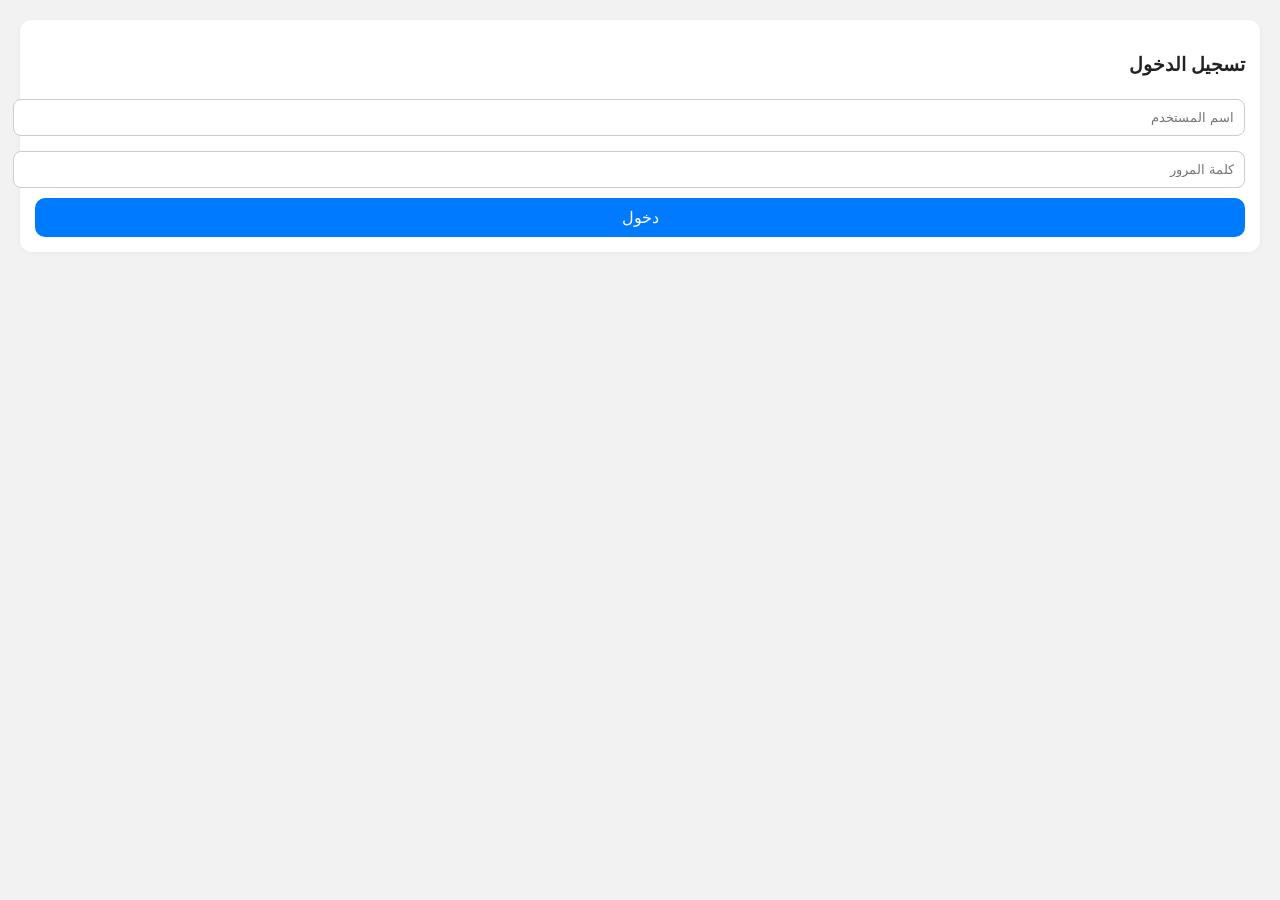
<file: index.html>
<!DOCTYPE html>
<html lang="ar" dir="rtl">
<head>
  <meta charset="UTF-8" />
  <meta name="viewport" content="width=device-width, initial-scale=1.0"/>
  <title>محفظتي</title>
  <style>
    body {
      margin: 0;
      font-family: Tahoma, sans-serif;
      background-color: #f2f2f2;
      color: #222;
    }
    .page {
      display: none;
      padding: 20px;
    }
    .active-tab {
      color: #007aff;
      font-weight: bold;
    }
    .bottom-tabs {
      position: fixed;
      bottom: 0;
      width: 100%;
      background: #fff;
      display: flex;
      justify-content: space-around;
      border-top: 1px solid #ddd;
    }
    .tab-button {
      padding: 10px;
      flex: 1;
      text-align: center;
      cursor: pointer;
    }
    .section {
      background: white;
      padding: 15px;
      margin-bottom: 15px;
      border-radius: 12px;
      box-shadow: 0 1px 5px rgba(0,0,0,0.05);
    }
    .input {
      width: 100%;
      padding: 10px;
      margin-top: 5px;
      margin-bottom: 10px;
      border: 1px solid #ccc;
      border-radius: 8px;
    }
    .btn {
      background-color: #007aff;
      color: white;
      padding: 10px;
      width: 100%;
      border: none;
      border-radius: 10px;
      font-size: 16px;
      cursor: pointer;
    }
    .transfer-item {
      padding: 10px;
      border-bottom: 1px solid #eee;
    }
  </style>
</head>
<body>

  <!-- صفحة تسجيل الدخول -->
  <div id="page-login" class="page" style="display:block;">
    <div class="section">
      <h3>تسجيل الدخول</h3>
      <input id="login-username" class="input" placeholder="اسم المستخدم" />
      <input id="login-password" class="input" type="password" placeholder="كلمة المرور" />
      <button class="btn" id="login-btn">دخول</button>
    </div>
  </div>

  <!-- صفحة الرئيسية -->
  <div id="page-home" class="page">
    <div class="section">
      <h3>مرحباً، <span id="username">...</span></h3>
      <p>الرصيد: <strong id="balance">0.00 USDT</strong></p>
    </div>
    <div class="section">
      <h4>إرسال أموال</h4>
      <input id="send-address" class="input" placeholder="عنوان المستلم" />
      <input id="send-amount" class="input" placeholder="المبلغ (USDT)" type="number" />
      <button class="btn" id="send-btn">إرسال</button>
    </div>
  </div>

  <!-- صفحة الأصول -->
  <div id="page-assets" class="page">
    <div class="section">
      <h3>أصولي</h3>
      <ul>
        <li>USDT - 120.50</li>
        <li>TRX - 300</li>
        <li>USDD - 50</li>
      </ul>
    </div>
  </div>

  <!-- سجل التحويلات -->
  <div id="page-transfers" class="page">
    <div class="section">
      <h3>سجل التحويلات</h3>
      <div id="transfer-log"></div>
    </div>
  </div>

  <!-- حسابي -->
  <div id="page-profile" class="page">
    <div class="section">
      <h3>معلومات الحساب</h3>
      <p>الاسم: <span id="username-profile">...</span></p>
      <p>العنوان: T9xA...zW7</p>
      <p>الرصيد: <span id="balance-profile">0.00 USDT</span></p>
      <button class="btn" onclick="logout()">تسجيل الخروج</button>
    </div>
  </div>

  <!-- التبويبات -->
  <div class="bottom-tabs" id="bottom-tabs" style="display:none;">
    <div class="tab-button active-tab" data-target="home">الرئيسية</div>
    <div class="tab-button" data-target="assets">الأصول</div>
    <div class="tab-button" data-target="transfers">التحويلات</div>
    <div class="tab-button" data-target="profile">حسابي</div>
  </div>

  <!-- سكربت التفاعل -->
  <script>
    document.addEventListener("DOMContentLoaded", () => {
      const pages = ["home", "assets", "transfers", "profile"];
      const tabs = document.querySelectorAll(".tab-button");

      function showPage(page) {
        [...document.querySelectorAll(".page")].forEach(p => p.style.display = "none");
        document.getElementById("page-" + page).style.display = "block";
      }

      function checkLogin() {
        const username = localStorage.getItem("username");
        if (username) {
          showPage("home");
          document.getElementById("bottom-tabs").style.display = "flex";
          updateUserInfo();
          renderTransfers();
        } else {
          showPage("login");
        }
      }

      tabs.forEach(tab => {
        tab.addEventListener("click", () => {
          const target = tab.dataset.target;
          showPage(target);
          tabs.forEach(t => t.classList.remove("active-tab"));
          tab.classList.add("active-tab");
        });
      });

      document.getElementById("login-btn").addEventListener("click", () => {
        const username = document.getElementById("login-username").value;
        const password = document.getElementById("login-password").value;
        if (username && password.length >= 3) {
          localStorage.setItem("username", username);
          localStorage.setItem("balance", "100.00 USDT");
          checkLogin();
        } else {
          alert("يرجى إدخال اسم وكلمة مرور صحيحة");
        }
      });

      function updateUserInfo() {
        const username = localStorage.getItem("username") || "User";
        const balance = localStorage.getItem("balance") || "0.00 USDT";
        document.querySelectorAll("#username").forEach(e => e.textContent = username);
        document.querySelector("#username-profile").textContent = username;
        document.querySelectorAll("#balance").forEach(e => e.textContent = balance);
        document.querySelector("#balance-profile").textContent = balance;
      }

      document.getElementById("send-btn").addEventListener("click", () => {
        const address = document.getElementById("send-address").value;
        const amount = document.getElementById("send-amount").value;
        if (address && amount) {
          alert(`تم إرسال ${amount} إلى ${address}`);
          logTransfer("out", amount, address);
        } else {
          alert("يرجى تعبئة العنوان والمبلغ");
        }
      });

      function logTransfer(type, amount, address) {
        const now = new Date().toLocaleString();
        const transfers = JSON.parse(localStorage.getItem("transfers") || "[]");
        transfers.unshift({ type, amount, address, date: now });
        localStorage.setItem("transfers", JSON.stringify(transfers));
        renderTransfers();
      }

      function renderTransfers() {
        const log = document.getElementById("transfer-log");
        log.innerHTML = "";
        const transfers = JSON.parse(localStorage.getItem("transfers") || "[]");
        transfers.forEach(t => {
          const item = document.createElement("div");
          item.className = "transfer-item";
          item.innerHTML = `
            <strong>${t.type === "out" ? "أرسلت" : "استقبلت"} ${t.amount} USDT</strong><br/>
            <small>${t.date}</small><br/>
            <small>إلى/من: ${t.address}</small>
          `;
          log.appendChild(item);
        });
      }

      window.logout = () => {
        localStorage.clear();
        location.reload();
      };

      checkLogin();
    });
  </script>
</body>
    </html>
</file>
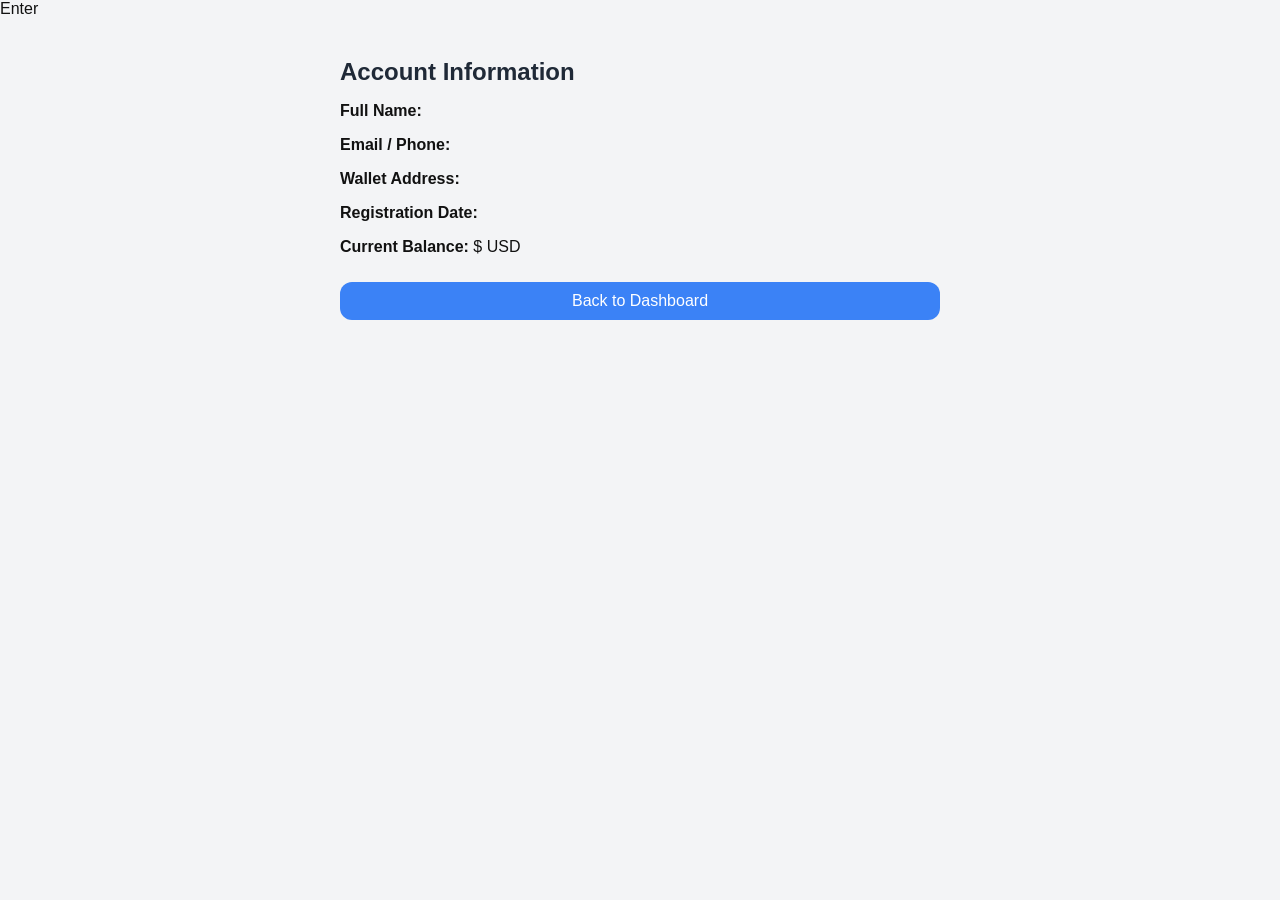
<file: account.html>
Enter<!DOCTYPE html>
<html lang="en">
<head>
  <meta charset="UTF-8">
  <title>My Account</title>
  <meta name="viewport" content="width=device-width, initial-scale=1">
  <link rel="stylesheet" href="style.css">
</head>
<body>
  <div class="account-container">
    <h2>Account Information</h2>
    <p><strong>Full Name:</strong> <span id="fullName"></span></p>
    <p><strong>Email / Phone:</strong> <span id="userID"></span></p>
    <p><strong>Wallet Address:</strong> <span id="walletAddress"></span></p>
    <p><strong>Registration Date:</strong> <span id="regDate"></span></p>
    <p><strong>Current Balance:</strong> $<span id="balance"></span> USD</p>

    <button onclick="goBack()">Back to Dashboard</button>
  </div>

  <script>
    const email = new URLSearchParams(window.location.search).get('user');
    const user = JSON.parse(localStorage.getItem(email));

    document.getElementById('fullName').textContent = user.fullname;
    document.getElementById('userID').textContent = user.email;
    document.getElementById('walletAddress').textContent = user.wallet;
    document.getElementById('regDate').textContent = user.registered;
    document.getElementById('balance').textContent = user.balance.toFixed(2);

    function goBack() {
      window.location.href = `dashboard.html?user=${email}`;
    }
  </script>
</body>
</html>
</file>
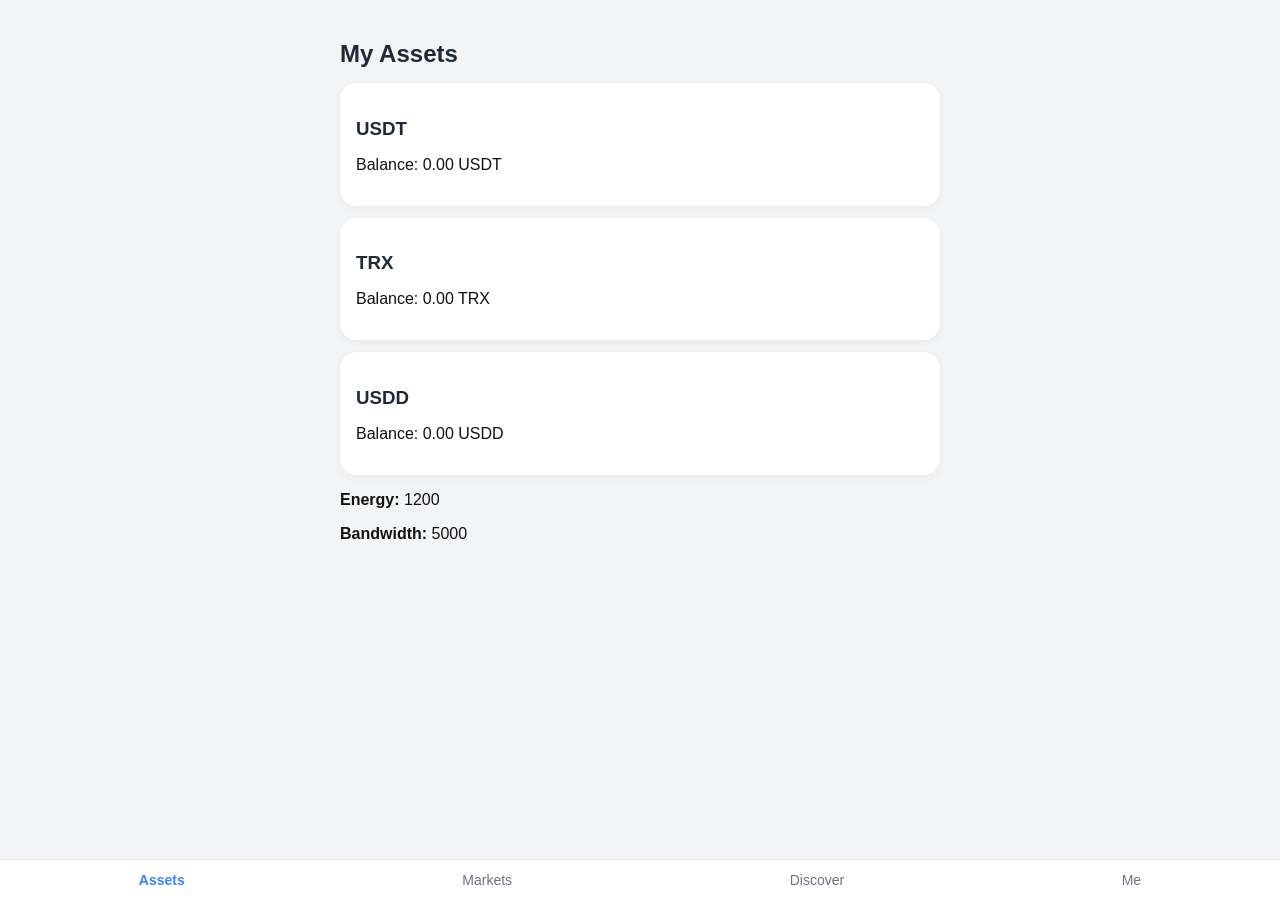
<file: assets.html>
<!DOCTYPE html>
<html lang="en">
<head>
  <meta charset="UTF-8">
  <title>My Assets</title>
  <meta name="viewport" content="width=device-width, initial-scale=1">
  <link rel="stylesheet" href="style.css">
</head>
<body>
  <div class="assets-container">
    <h2>My Assets</h2>

    <div class="asset-card">
      <h3>USDT</h3>
      <p>Balance: <span id="usdtBalance">0.00</span> USDT</p>
    </div>

    <div class="asset-card">
      <h3>TRX</h3>
      <p>Balance: <span id="trxBalance">0.00</span> TRX</p>
    </div>

    <div class="asset-card">
      <h3>USDD</h3>
      <p>Balance: <span id="usddBalance">0.00</span> USDD</p>
    </div>

    <div class="asset-info">
      <p><strong>Energy:</strong> <span id="energy">1200</span></p>
      <p><strong>Bandwidth:</strong> <span id="bandwidth">5000</span></p>
    </div>

    <div class="bottom-nav">
      <a href="assets.html" class="active">Assets</a>
      <a href="markets.html">Markets</a>
      <a href="discover.html">Discover</a>
      <a href="account.html?user=" id="meTab">Me</a>
    </div>
  </div>

  <script>
    const email = new URLSearchParams(window.location.search).get('user');
    const user = JSON.parse(localStorage.getItem(email));

    // محاكاة رصيد العملة (يمكن تطويره لاحقًا)
    document.getElementById('usdtBalance').textContent = (user.balance || 0).toFixed(2);
    document.getElementById('trxBalance').textContent = ((user.balance || 0) / 10).toFixed(2);
    document.getElementById('usddBalance').textContent = ((user.balance || 0) / 5).toFixed(2);

    document.getElementById('meTab').href = `account.html?user=${email}`;
  </script>
</body>
</html>
</file>
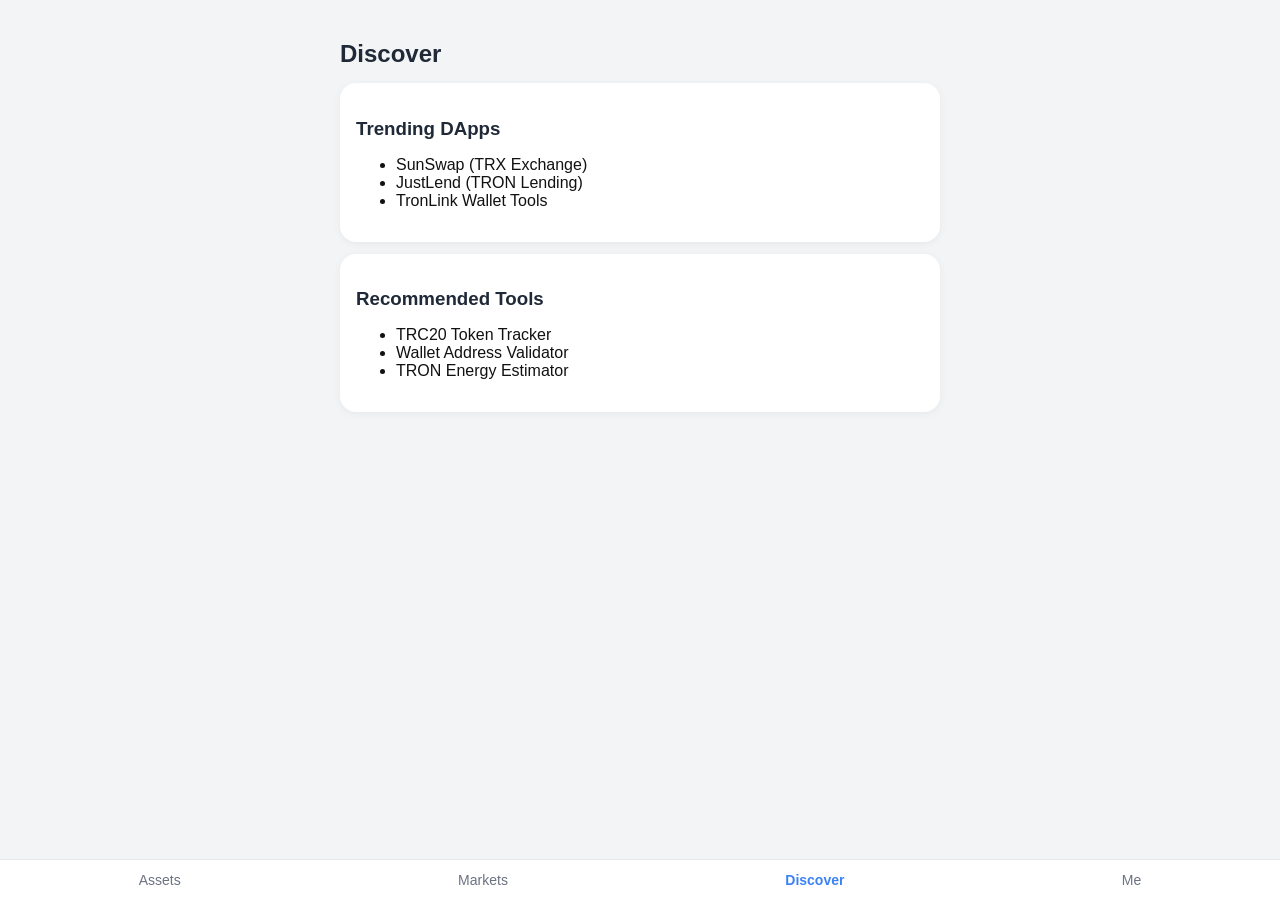
<file: discover.html>
<!DOCTYPE html>
<html lang="en">
<head>
  <meta charset="UTF-8">
  <title>Discover</title>
  <meta name="viewport" content="width=device-width, initial-scale=1">
  <link rel="stylesheet" href="style.css">
</head>
<body>
  <div class="discover-container">
    <h2>Discover</h2>

    <div class="discover-section">
      <h3>Trending DApps</h3>
      <ul>
        <li>SunSwap (TRX Exchange)</li>
        <li>JustLend (TRON Lending)</li>
        <li>TronLink Wallet Tools</li>
      </ul>
    </div>

    <div class="discover-section">
      <h3>Recommended Tools</h3>
      <ul>
        <li>TRC20 Token Tracker</li>
        <li>Wallet Address Validator</li>
        <li>TRON Energy Estimator</li>
      </ul>
    </div>

    <div class="bottom-nav">
      <a href="assets.html">Assets</a>
      <a href="markets.html">Markets</a>
      <a href="discover.html" class="active">Discover</a>
      <a href="account.html?user=" id="meTab">Me</a>
    </div>
  </div>

  <script>
    const email = new URLSearchParams(window.location.search).get('user');
    document.getElementById('meTab').href = `account.html?user=${email}`;
  </script>
</body>
</html>
</file>
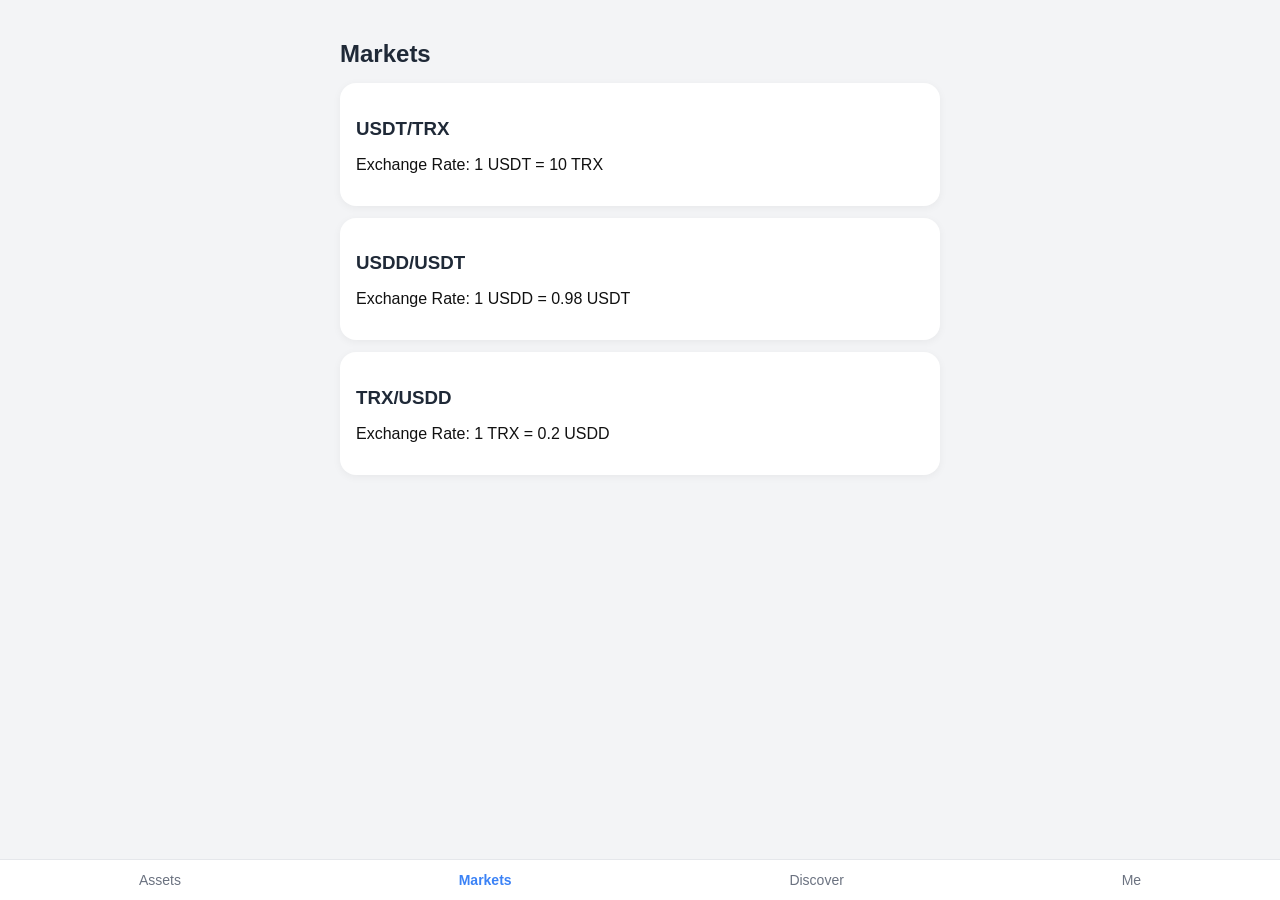
<file: markets.html>
<!DOCTYPE html>
<html lang="en">
<head>
  <meta charset="UTF-8">
  <title>Markets</title>
  <meta name="viewport" content="width=device-width, initial-scale=1">
  <link rel="stylesheet" href="style.css">
</head>
<body>
  <div class="markets-container">
    <h2>Markets</h2>

    <div class="market-item">
      <h3>USDT/TRX</h3>
      <p>Exchange Rate: 1 USDT = 10 TRX</p>
    </div>

    <div class="market-item">
      <h3>USDD/USDT</h3>
      <p>Exchange Rate: 1 USDD = 0.98 USDT</p>
    </div>

    <div class="market-item">
      <h3>TRX/USDD</h3>
      <p>Exchange Rate: 1 TRX = 0.2 USDD</p>
    </div>

    <div class="bottom-nav">
      <a href="assets.html">Assets</a>
      <a href="markets.html" class="active">Markets</a>
      <a href="discover.html">Discover</a>
      <a href="account.html?user=" id="meTab">Me</a>
    </div>
  </div>

  <script>
    const email = new URLSearchParams(window.location.search).get('user');
    document.getElementById('meTab').href = `account.html?user=${email}`;
  </script>
</body>
</html>
</file>
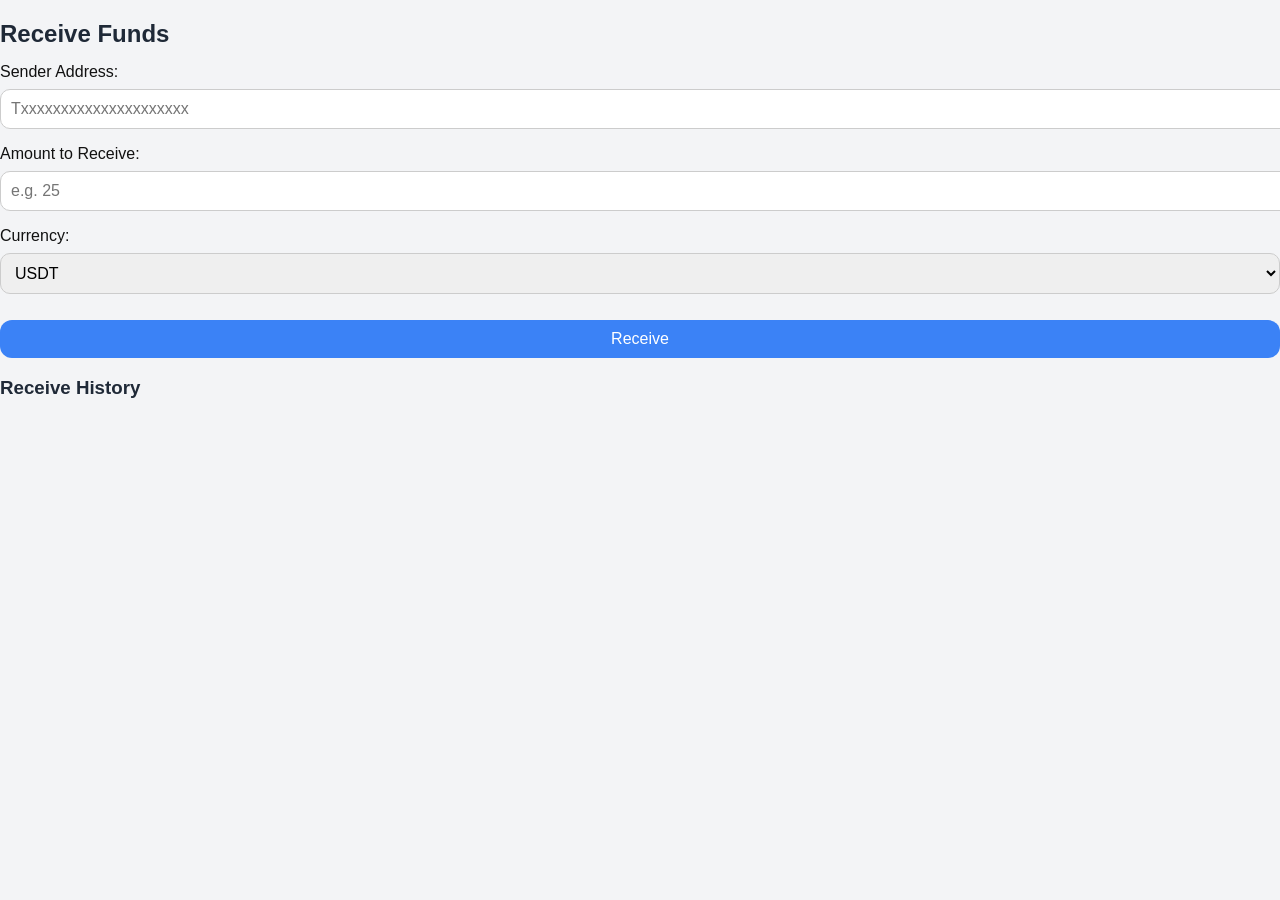
<file: receive.html>
<!DOCTYPE html>
<html lang="en">
<head>
  <meta charset="UTF-8">
  <title>Receive Funds</title>
  <meta name="viewport" content="width=device-width, initial-scale=1">
  <link rel="stylesheet" href="style.css">
</head>
<body>
  <div class="form-container">
    <h2>Receive Funds</h2>

    <label for="sender">Sender Address:</label>
    <input type="text" id="sender" placeholder="Txxxxxxxxxxxxxxxxxxxxx" required>

    <label for="receiveAmount">Amount to Receive:</label>
    <input type="number" id="receiveAmount" placeholder="e.g. 25" required>

    <label for="currency">Currency:</label>
    <select id="currency">
      <option value="USDT">USDT</option>
      <option value="TRX">TRX</option>
      <option value="USDD">USDD</option>
    </select>

    <button onclick="receiveFunds()">Receive</button>

    <h3>Receive History</h3>
    <ul id="receiveList"></ul>
  </div>

  <script>
    const email = new URLSearchParams(window.location.search).get('user');
    const user = JSON.parse(localStorage.getItem(email));

    function receiveFunds() {
      const sender = document.getElementById('sender').value.trim();
      const amount = parseFloat(document.getElementById('receiveAmount').value);
      const currency = document.getElementById('currency').value;

      if (!sender || isNaN(amount) || amount <= 0) {
        alert("Please enter valid sender and amount.");
        return;
      }

      // تحديث الرصيد
      user.balance += amount;
      localStorage.setItem(email, JSON.stringify(user));

      // سجل الاستلام
      const receives = JSON.parse(localStorage.getItem(email + "_receives") || "[]");
      receives.push({
        from: sender,
        amount: amount,
        currency: currency,
        date: new Date().toLocaleString()
      });
      localStorage.setItem(email + "_receives", JSON.stringify(receives));

      alert(`تم إيداع مبلغ ${amount} ${currency} إلى حسابك بنجاح!`);
      window.location.reload();
    }

    function loadReceives() {
      const receives = JSON.parse(localStorage.getItem(email + "_receives") || "[]");
      const list = document.getElementById('receiveList');
      list.innerHTML = "";
      receives.forEach(r => {
        const li = document.createElement('li');
        li.textContent = `From: ${r.from}, Amount: ${r.amount} ${r.currency}, Date: ${r.date}`;
        list.appendChild(li);
      });
    }

    loadReceives();
  </script>
</body>
</html>
</file>
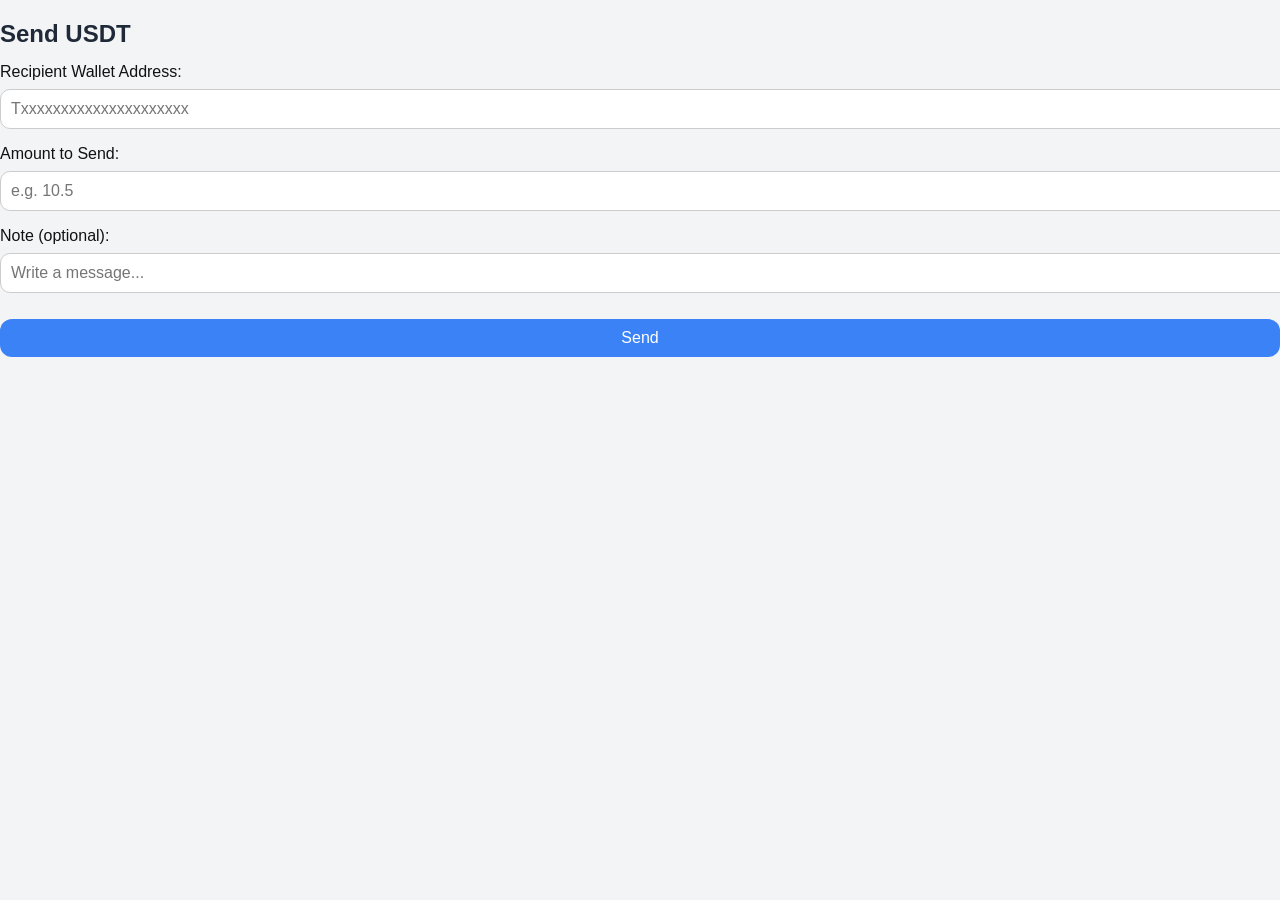
<file: send.html>
<!DOCTYPE html>
<html lang="en">
<head>
  <meta charset="UTF-8">
  <title>Send USDT</title>
  <meta name="viewport" content="width=device-width, initial-scale=1">
  <link rel="stylesheet" href="style.css">
</head>
<body>
  <div class="form-container">
    <h2>Send USDT</h2>

    <label for="receiver">Recipient Wallet Address:</label>
    <input type="text" id="receiver" placeholder="Txxxxxxxxxxxxxxxxxxxxx" required>

    <label for="amount">Amount to Send:</label>
    <input type="number" id="amount" placeholder="e.g. 10.5" required>

    <label for="note">Note (optional):</label>
    <input type="text" id="note" placeholder="Write a message...">

    <button onclick="sendMoney()">Send</button>
  </div>

  <script>
    function getUserEmail() {
      const params = new URLSearchParams(window.location.search);
      return params.get('user');
    }

    function sendMoney() {
      const senderEmail = getUserEmail();
      const sender = JSON.parse(localStorage.getItem(senderEmail));
      const receiverAddress = document.getElementById('receiver').value.trim();
      const amount = parseFloat(document.getElementById('amount').value);
      const note = document.getElementById('note').value;

      if (!receiverAddress || isNaN(amount) || amount <= 0) {
        alert("Please enter valid recipient and amount.");
        return;
      }

      if (sender.balance < amount) {
        alert("Insufficient balance.");
        return;
      }

      // حفظ سجل التحويل في localStorage
      const transfers = JSON.parse(localStorage.getItem(senderEmail + "_transfers") || "[]");
      transfers.push({
        to: receiverAddress,
        amount: amount,
        note: note,
        date: new Date().toLocaleString()
      });
      localStorage.setItem(senderEmail + "_transfers", JSON.stringify(transfers));

      // خصم الرصيد من المرسل
      sender.balance -= amount;
      localStorage.setItem(senderEmail, JSON.stringify(sender));

      alert("Transfer successful!");
      window.location.href = `dashboard.html?user=${senderEmail}`;
    }
  </script>
</body>
</html>
</file>
<file: style.css>
/* إعدادات عامة */
body {
  font-family: 'Segoe UI', sans-serif;
  margin: 0;
  padding: 0;
  background-color: #f3f4f6;
  color: #111;
}

/* الحاويات */
.container, .dashboard-container, .send-container,
.receive-container, .account-container, .assets-container,
.markets-container, .discover-container {
  padding: 20px;
  max-width: 600px;
  margin: auto;
}

/* العناوين */
h1, h2, h3 {
  color: #1f2937;
  margin-bottom: 15px;
}

/* الحقول */
input, select {
  width: 100%;
  padding: 10px;
  margin: 8px 0 16px;
  border: 1px solid #ccc;
  border-radius: 10px;
  font-size: 16px;
}

/* الأزرار */
button {
  background-color: #3b82f6;
  color: white;
  padding: 10px 16px;
  border: none;
  border-radius: 12px;
  font-size: 16px;
  cursor: pointer;
  width: 100%;
  margin-top: 10px;
}

button:hover {
  background-color: #2563eb;
}

/* البطاقات */
.asset-card, .transfer-record, .market-item, .discover-section {
  background-color: white;
  border-radius: 16px;
  padding: 16px;
  margin: 12px 0;
  box-shadow: 0 2px 8px rgba(0,0,0,0.05);
}

/* الإشعارات */
.alert {
  padding: 12px;
  background-color: #d1fae5;
  color: #065f46;
  border-radius: 10px;
  margin-top: 10px;
  text-align: center;
}

/* تبويبات سفلية */
.bottom-nav {
  position: fixed;
  bottom: 0;
  left: 0;
  right: 0;
  background-color: white;
  display: flex;
  justify-content: space-around;
  padding: 12px 0;
  border-top: 1px solid #e5e7eb;
}

.bottom-nav a {
  text-decoration: none;
  color: #6b7280;
  font-size: 14px;
}

.bottom-nav a.active {
  color: #3b82f6;
  font-weight: bold;
}
</file>
